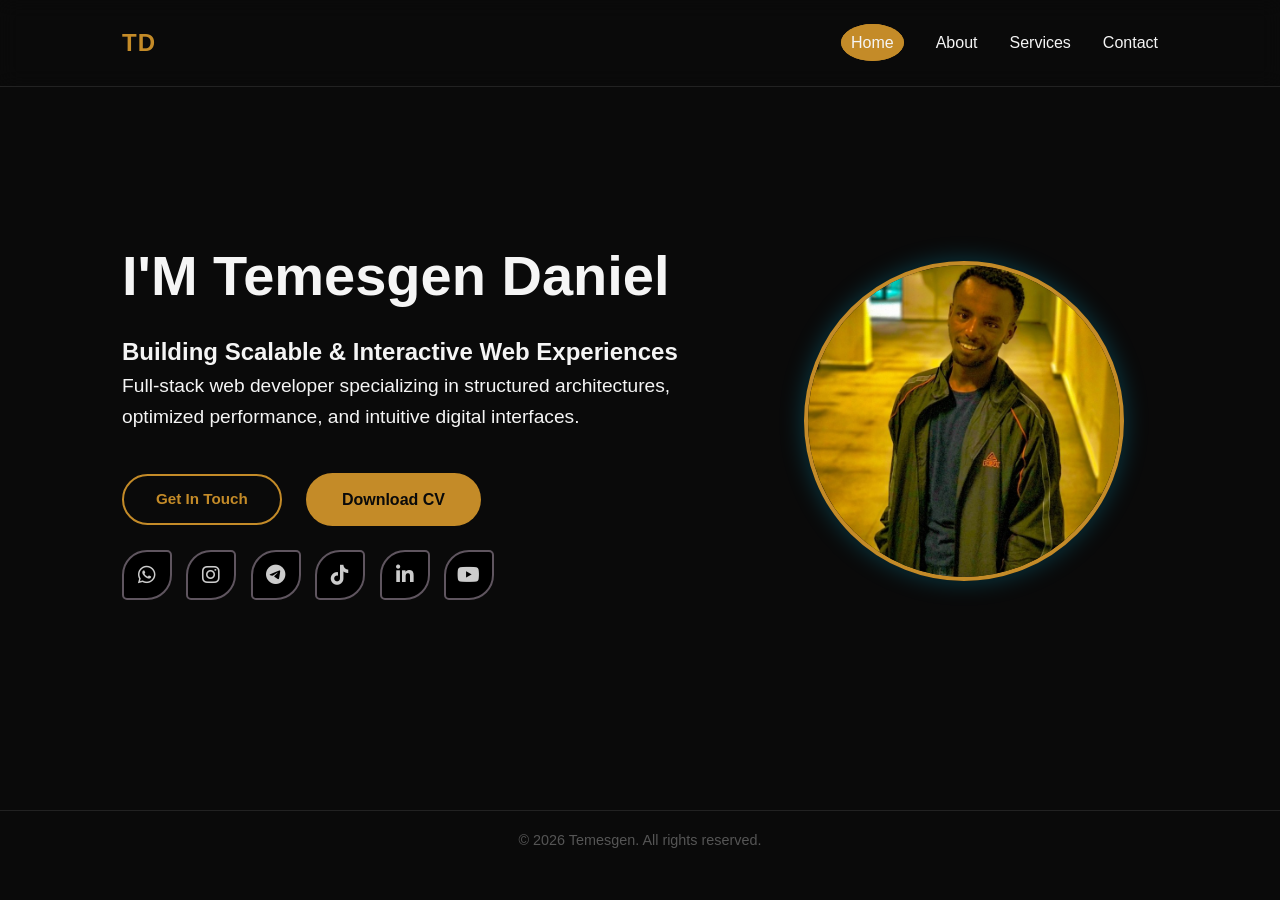
<file: index.html>
<!DOCTYPE html>
<html lang="en">
<head>
    <meta charset="UTF-8" />
    <meta name="viewport" content="width=device-width, initial-scale=1.0" />
    <title>Temesgen-Portfolio</title>
    <!-- Font Awesome 6 (Free) -->
    <link rel="stylesheet" href="https://cdnjs.cloudflare.com/ajax/libs/font-awesome/6.4.0/css/all.min.css" />
    <link rel="stylesheet" href="style.css">
</head>
<body>

    <!-- ===== HEADER ===== -->
    <header>
        <div class="container">
            <nav>
                <div class="logo">TD</div>
                <ul class="nav-links">
                    <li><a class="active" href="index.html">Home</a></li>
                    <li><a href="about.html">About</a></li>
                    <li><a href="skill.html">Services</a></li>
                    <li><a href="contact.html">Contact</a></li>
                </ul>
            </nav>
        </div>
    </header>

    <!-- ===== HERO ===== -->
    <section id="home">
        <div class="container">
            <div class="hero-wrapper">
                <div class="hero-content">
                    <h1>I'M Temesgen Daniel</h1>
                    <h2>Building <span>Scalable</span> &amp; Interactive Web Experiences</h2>
                    <p>Full-stack web developer specializing in structured architectures, optimized performance, and intuitive digital interfaces.</p>

                    <!-- Social + CTA -->
                    <div class="btn-sci">
                        <a href="contact.html" class="btn">Get In Touch</a>
<a href="Temesgen-Daniel-CV.pdf" class="CV">Download CV</a>
                        <div class="sci">
                            <a href="https://wa.me/251963929425" class="whatsapp" target="_blank" aria-label="WhatsApp">
    <i class="fab fa-whatsapp"></i>
</a>
                            <!-- Instagram -->
                            <a href="https://instagram.com/temula197" class="instagram" target="_blank" aria-label="Instagram">
                                <i class="fab fa-instagram"></i>
                            </a>
                            <!-- Telegram -->
                            <a href="https://t.me/temula197" class="telegram" target="_blank" aria-label="Telegram">
                                <i class="fab fa-telegram-plane"></i>
                            </a>
                            <!-- TikTok -->
                            <a href="https://tiktok.com/@temula1971" class="tiktok" target="_blank" aria-label="TikTok">
                                <i class="fab fa-tiktok"></i>
                            </a>
                            <!-- LinkedIn -->
                            <a href="https://linkedin.com/in/temula197" class="linkedin" target="_blank" aria-label="LinkedIn">
                                <i class="fab fa-linkedin-in"></i>
                            </a>
                            <!-- YouTube -->
                            <a href="https://youtube.com/@temula197" class="youtube" target="_blank" aria-label="YouTube">
                                <i class="fab fa-youtube"></i>
                            </a>
                        </div>
                    </div>
                </div>

                <div class="hero-image-container">
                    <img src="td.jpg" alt="Temesgen Daniel" class="hero-img" />
                </div>
            </div>
        </div>
    </section>

    <!-- ===== FOOTER ===== -->
    <footer>
        <div class="container">
            &copy; 2026 Temesgen. All rights reserved.
        </div>
    </footer>

</body>
</html>
</file>
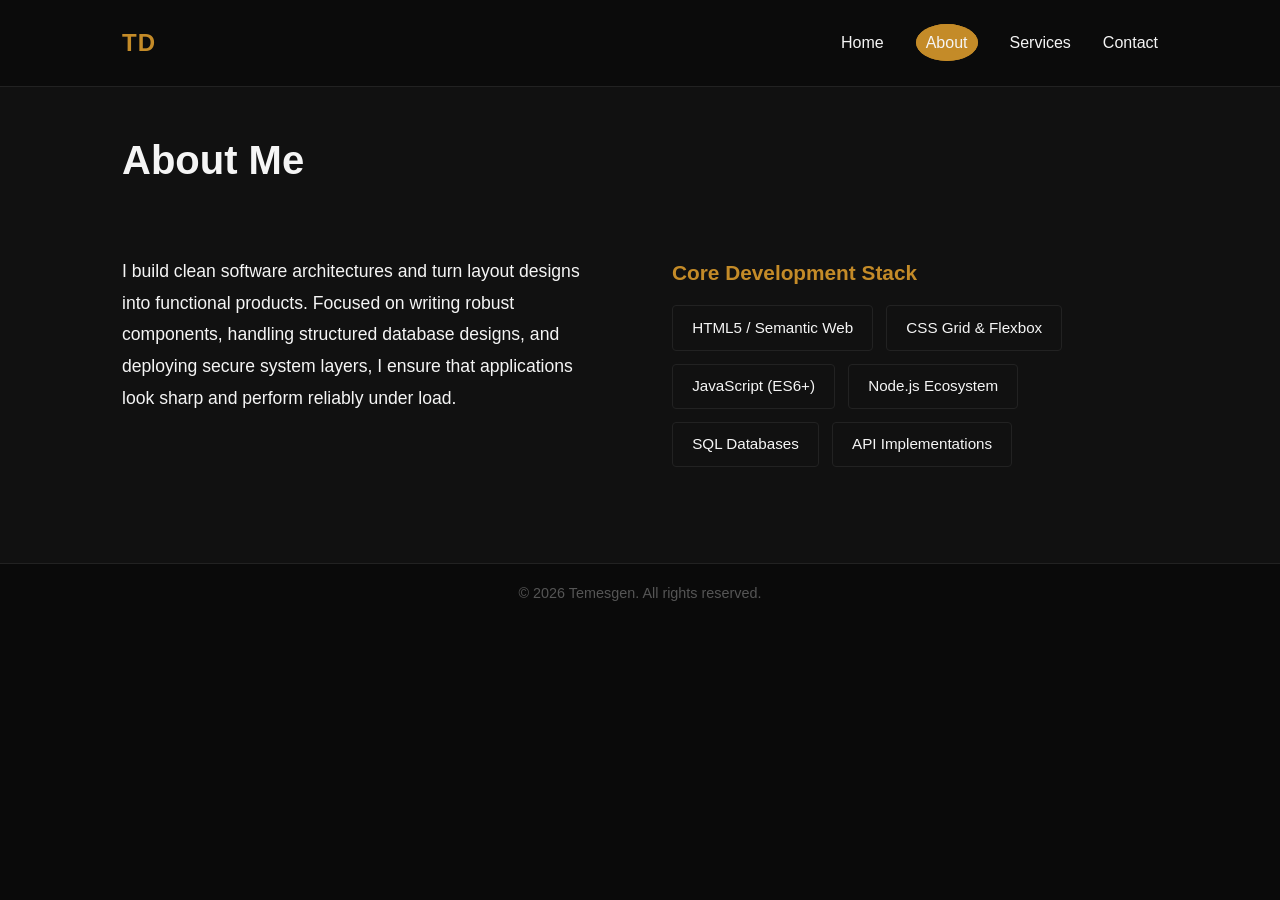
<file: about.html>
<!DOCTYPE html>
<html lang="en">
<head>
    <meta charset="UTF-8">
    <meta name="viewport" content="width=device-width, initial-scale=1.0">
    <title>Temesgen-Portfoliot</title>
     <link rel="stylesheet" href="style.css">
</head>
<body>
      <header>
    <div class="container">
      <nav>
        <div class="logo">TD</div>
        <ul class="nav-links">
          <li><a href="index.html">Home</a></li>
          <li><a class="active" href="about.html">About</a></li>
          <li><a href="skill.html">Services</a></li>
          <li><a  href="contact.html">Contact</a></li>
        </ul>
      </nav>
    </div>
  </header>
   <section id="about">
    <div class="container">
      <h2 class="section-title">About Me</h2>
      <div class="about-wrapper">
        <div class="about-text">
          <p>I build clean software architectures and turn layout designs into functional products. Focused on writing robust components, handling structured database designs, and deploying secure system layers, I ensure that applications look sharp and perform reliably under load.</p>
        </div>
        <div>
          <h3 class="skills-title">Core Development Stack</h3>
          <div class="skills-grid">
            <span class="skill-badge">HTML5 / Semantic Web</span>
            <span class="skill-badge">CSS Grid & Flexbox</span>
            <span class="skill-badge">JavaScript (ES6+)</span>
            <span class="skill-badge">Node.js Ecosystem</span>
            <span class="skill-badge">SQL Databases</span>
            <span class="skill-badge">API Implementations</span>
          </div>
        </div>
      </div>
    </div>
  </section>
   <footer>
    <div class="container">
      &copy; 2026 Temesgen. All rights reserved.
    </div>
  </footer>
</body>
</html>
</file>
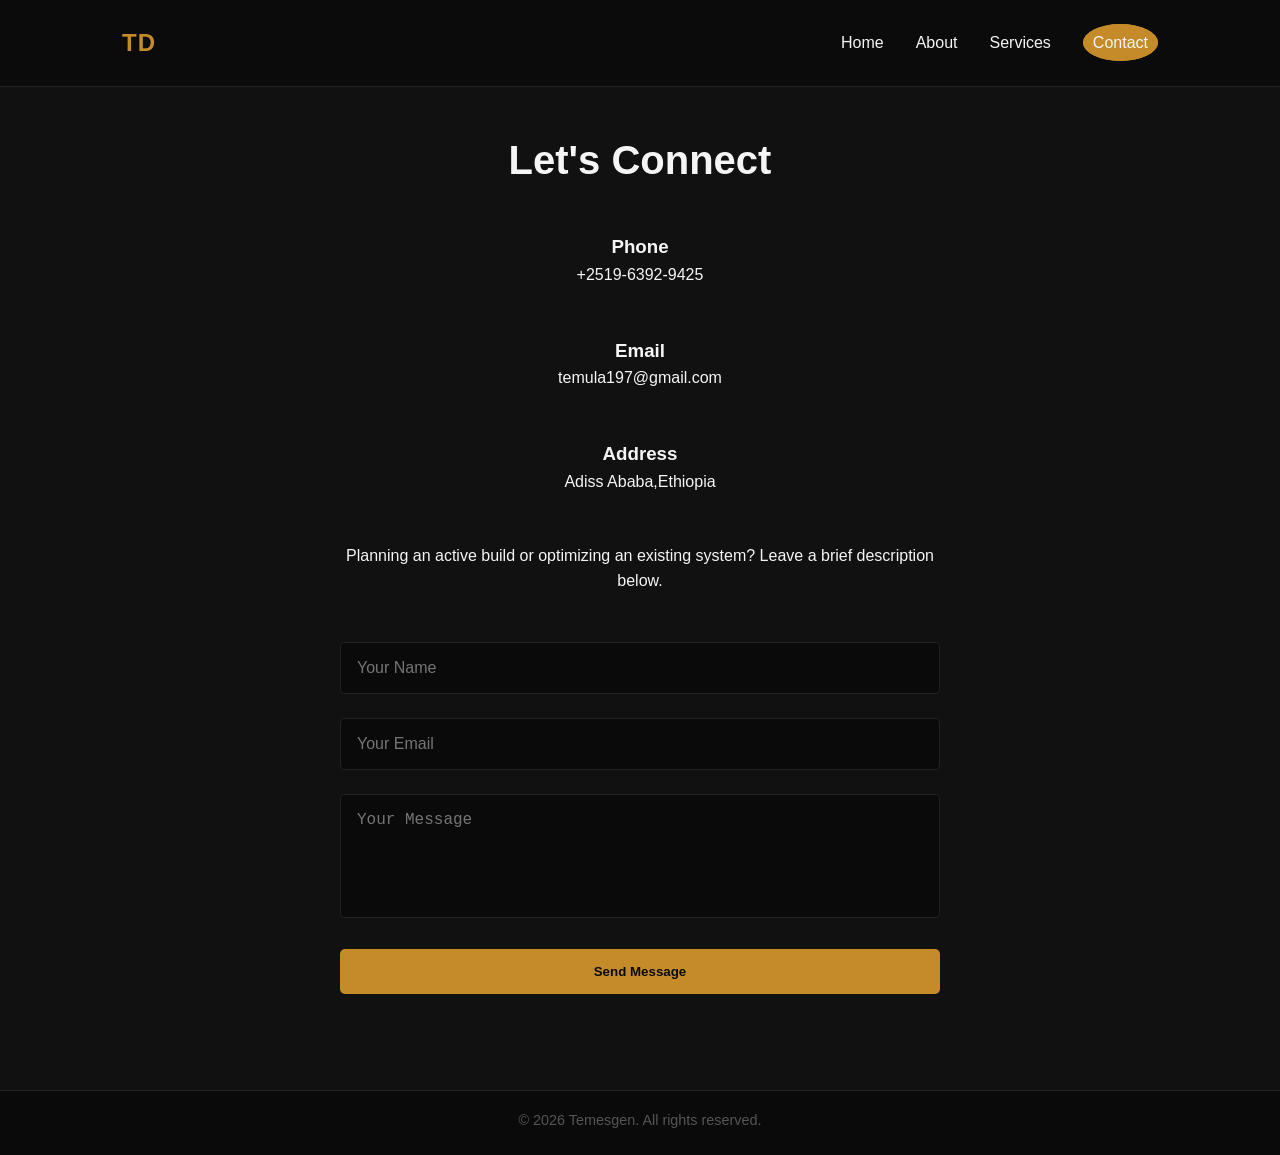
<file: contact.html>
<!DOCTYPE html>
<html lang="en">
<head>
    <meta charset="UTF-8">
    <meta name="viewport" content="width=device-width, initial-scale=1.0">
    <title>Temesgen-Portfolio</title>
     <link rel="stylesheet" href="style.css">
</head>
<body>
    <header>
    <div class="container">
      <nav>
        <div class="logo">TD</div>
        <ul class="nav-links">
          <li><a href="index.html">Home</a></li>
          <li><a href="about.html">About</a></li>
          <li><a href="skill.html">Services</a></li>
          <li><a class="active" href="contact.html">Contact</a></li>
        </ul>
      </nav>
    </div>
  </header>  
  <section id="contact">
    <div class="container">
      <div class="contact-form-container">
        <h2 class="section-title" style="display: inline-block; margin-bottom: 1.5rem;">Let's Connect</h2>
        <h3>Phone</h3>
        <p>+2519-6392-9425</p>
        <h3>Email</h3>
        <p>temula197@gmail.com</p>
        <h3>Address</h3>
        <p> Adiss Ababa,Ethiopia</p>
        <p>Planning an active build or optimizing an existing system? Leave a brief description below.</p>
        
        <form id="portfolioForm" class="contact-form">
          <div class="form-group">
            <input type="text" id="name" placeholder="Your Name" required>
          </div>
          <div class="form-group">
            <input type="email" id="email" placeholder="Your Email" required>
          </div>
          <div class="form-group">
            <textarea id="message" rows="5" placeholder="Your Message" required></textarea>
          </div>
          <button type="submit" class="btn">Send Message</button>
        </form>
      </div>
    </div>
  </section>
   <footer>
    <div class="container">
      &copy; 2026 Temesgen. All rights reserved.
    </div>
  </footer>
</body>
</html>
</file>
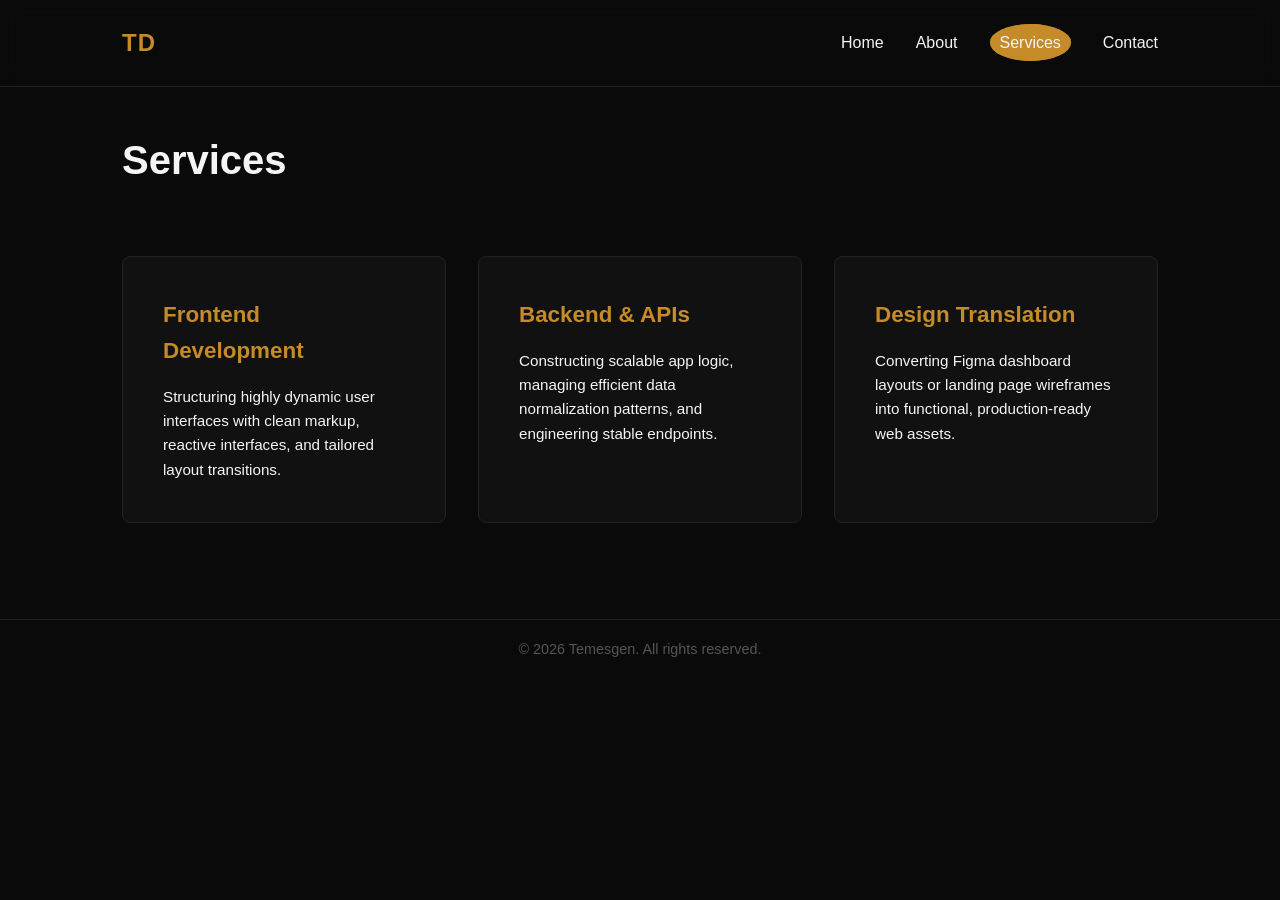
<file: skill.html>
<!DOCTYPE html>
<html lang="en">
<head>
    <meta charset="UTF-8">
    <meta name="viewport" content="width=device-width, initial-scale=1.0">
    <title>Temesgen-Portfolio</title>
     <link rel="stylesheet" href="style.css">
</head>
<body>
      <header>
    <div class="container">
      <nav>
        <div class="logo">TD</div>
        <ul class="nav-links">
          <li><a href="index.html">Home</a></li>
          <li><a href="about.html">About</a></li>
          <li><a class="active" href="skill.html">Services</a></li>
          <li><a href="contact.html">Contact</a></li>
        </ul>
      </nav>
    </div>
      </header>
       <section id="services">
    <div class="container">
      <h2 class="section-title">Services</h2>
      <div class="services-grid">
        <div class="service-card">
          <h3>Frontend Development</h3>
          <p>Structuring highly dynamic user interfaces with clean markup, reactive interfaces, and tailored layout transitions.</p>
        </div>
        <div class="service-card">
          <h3>Backend & APIs</h3>
          <p>Constructing scalable app logic, managing efficient data normalization patterns, and engineering stable endpoints.</p>
        </div>
        <div class="service-card">
          <h3>Design Translation</h3>
          <p>Converting Figma dashboard layouts or landing page wireframes into functional, production-ready web assets.</p>
        </div>
      </div>
    </div>
  </section>
   <footer>
    <div class="container">
      &copy; 2026 Temesgen. All rights reserved.
    </div>
  </footer>
</body>
</html>
</file>
<file: style.css>
:root {
      --bg-primary: #0a0a0a;
      --bg-secondary: #111111;
      --accent: #c48b28;
      --text-main: #f5f5f5;
      --border-color: #222222;
      --transition: all 0.3s ease;

      /* Brand Colors for Social Icons */
      --color-whatsapp:#25D366;
      --color-instagram: #E4405F;
      --color-telegram: #0088cc;
      --color-tiktok: #010101;
      --color-linkedin: #0A66C2;
      --color-youtube: #FF0000;
    }

    * {
      margin: 0;
      padding: 0;
      box-sizing: border-box;
    }

    body {
      font-family: 'Segoe UI', Tahoma, Geneva, Verdana, sans-serif;
      background-color: var(--bg-primary);
      color: var(--text-main);
      line-height: 1.6;
    }

    .container {
      max-width: 1100px;
      margin: 0 auto;
      padding: 0 2rem;
    }

  
    header {
      position: fixed;
      top: 0;
      left: 0;
      width: 100%;
      background-color: rgba(10, 10, 10, 0.8);
      backdrop-filter: blur(10px);
      border-bottom: 1px solid var(--border-color);
    }

    nav {
      display: flex;
      justify-content: space-between;
      align-items: center;
      padding: 1.5rem 0;
    }

    .logo {
      font-size: 1.5rem;
      font-weight: bold;
      letter-spacing: 1px;
      color: var(--accent);
    }

    .nav-links {
      display: flex;
      list-style: none;
      gap: 2rem;
    }

    .nav-links a {
      color: var(--text-muted);
      text-decoration: none;
      font-weight: 500;
      transition: var(--transition);
    }

    .active {
  background-color:#c48b28;
  border-radius: 50%;
  border: 10px solid #c48b28;
}
    section {
      padding: 8rem 0 6rem 0;
    }

    .section-title {
      font-size: 2.5rem;
      margin-bottom: 3rem;
      position: relative;
      padding-bottom: 1rem;
    }

    #home {
      min-height: 90vh;
      display: flex;
      align-items: center;
    }

    .hero-wrapper {
      display: grid;
      grid-template-columns: 1.2fr 0.8fr;
      gap: 4rem;
      align-items: center;
    }

    .hero-content h1 {
      font-size: 3.5rem;
      line-height: 1.2;
      margin-bottom: 1.5rem;
    }

    .hero-content h1 span {
      color: var(--accent);
    }

    .hero-content p {
      color: var(--text-muted);
      font-size: 1.2rem;
      margin-bottom: 2.5rem;
    }
    
    .CV{
      display: inline-block;
      background-color: var(--accent);
      color: var(--bg-primary);
      padding: 0.8rem 2.2rem;
      border-radius: 50px;
      font-weight: bold;
      text-decoration: none;
      transition: var(--transition);
      border: 1px solid transparent;
      cursor: pointer;
    }

    .CV:hover {
      background-color: transparent;
      color: var(--accent);
      border-color: var(--accent);
    }

    .btn {
      display: inline-block;
      background-color: var(--accent);
      color: var(--bg-primary);
      padding: 0.8rem 2.2rem;
      border-radius: 5px;
      font-weight: bold;
      text-decoration: none;
      transition: var(--transition);
      border: 2px solid transparent;
      cursor: pointer;
    }

    .btn:hover {
      background-color: transparent;
      color: var(--accent);
      border-color: var(--accent);
    }

    .hero-image-container {
      display: flex;
      justify-content: center;
    }

    .hero-img {
      width: 320px;
      height: 320px;
      border-radius: 50%;
      object-fit: cover;
      border: 4px solid var(--accent);
      box-shadow: 0 0 25px rgba(0, 210, 255, 0.25);
    }

   
    #about {
      background-color: var(--bg-secondary);
    }

    .about-wrapper {
      display: grid;
      grid-template-columns: 1fr 1fr;
      gap: 4rem;
    }

    .about-text {
      color: var(--text-muted);
      font-size: 1.1rem;
      line-height: 1.8;
    }

    .skills-title {
      margin-bottom: 1rem;
      color: var(--accent);
      font-size: 1.3rem;
    }

    .skills-grid {
      display: flex;
      flex-wrap: wrap;
      gap: 0.8rem;
    }

    .skill-badge {
      background-color: var(--bg-card);
      border: 1px solid var(--border-color);
      padding: 0.6rem 1.2rem;
      border-radius: 4px;
      font-size: 0.95rem;
    }

    .services-grid {
      display: grid;
      grid-template-columns: repeat(auto-fit, minmax(300px, 1fr));
      gap: 2rem;
    }

    .service-card {
      background-color: var(--bg-secondary);
      border: 1px solid var(--border-color);
      padding: 2.5rem;
      border-radius: 8px;
      transition: var(--transition);
    }

    .service-card:hover {
      transform: translateY(-5px);
      border-color: var(--accent);
    }

    .service-card h3 {
      color: var(--accent);
      font-size: 1.4rem;
      margin-bottom: 1rem;
    }

    .service-card p {
      color: var(--text-muted);
      font-size: 0.95rem;
    }


    #contact {
      background-color: var(--bg-secondary);
    }

    .contact-form-container {
      max-width: 600px;
      margin: 0 auto;
      text-align: center;
    }

    .contact-form-container p {
      color: var(--text-muted);
      margin-bottom: 3rem;
    }

    .contact-form {
      display: flex;
      flex-direction: column;
      gap: 1.5rem;
    }

    .form-group input, 
    .form-group textarea {
      width: 100%;
      padding: 1rem;
      background-color: var(--bg-primary);
      border: 1px solid var(--border-color);
      border-radius: 5px;
      color: var(--text-main);
      font-size: 1rem;
      outline: none;
      transition: var(--transition);
    }

    .form-group input:focus, 
    .form-group textarea:focus {
      border-color: var(--accent);
    }

    .form-group textarea {
      resize: none;
    }

    .contact-form .btn {
      width: 100%;
    }


    footer {
      padding:18px 0;
      text-align: center;
      border-top: 1px solid var(--border-color);
      color: #555555;
      font-size: 0.9rem;
    }

  
    @media (max-width: 768px) {
      .hero-wrapper, .about-wrapper {
        grid-template-columns: 1fr;
        gap: 3rem;
      }
      .hero-wrapper {
        text-align: center;
      }
      .hero-image-container {
        order: -1; 
      }
      .hero-content h1 {
        font-size: 2.5rem;
      }
      .section-title {
        font-size: 2rem;
      }
    }


/* Container for the "Get In Touch" button + social icons */
.btn-sci {
  display: flex;
  align-items: center;
  gap: 1.5rem;
  flex-wrap: wrap;
  margin-top: 0.5rem;
}

/* Style the CTA button inside .btn-sci (overrides the global .btn) */
.btn-sci .btn {
  padding: 0.7rem 2rem;
  border-radius: 50px;
  background: transparent;
  color: var(--accent);
  border: 2px solid var(--accent);
  font-size: 0.95rem;
}
.btn-sci .btn:hover {
  background: var(--accent);
  color: #0a0a0a;
  transform: translateX(5px);
}

/* Social icons wrapper */
.sci {
  display: flex;
  gap: 0.9rem;
  align-items: center;
  flex-wrap: wrap;
}

/* Each icon link – base style */
.sci a {
  display: inline-flex;
  align-items: center;
  justify-content: center;
  width: 50px;
  height: 50px;
  border-radius: 50% 10% 50% 10%;
  background: black;
  border: 2px solid #5f555f;
  color: #cccccc;
  font-size: 1.25rem;
  text-decoration: none;
  transition: all 0.35s cubic-bezier(0.25, 0.46, 0.45, 0.94);
  position: relative;
  overflow: hidden;
}

/* Hover effect – brand color + lift + scale */
.sci a:hover {
  transform: translateY(-6px) scale(1.08);
  border-color: transparent;
  box-shadow: 0 10px 25px rgba(0, 0, 0, 0.5);
}

/* ---- Individual Brand Colors on Hover ---- */
.sci a.whatsapp:hover {
  background: var(--color-whatsapp);
  color: #fff;
  box-shadow: 0 0 30px rgba(37, 211, 102,0.4);
}
.sci a.instagram:hover {
  background: var(--color-instagram);
  color: #fff;
  box-shadow: 0 0 30px rgba(228, 64, 95, 0.4);
}
.sci a.telegram:hover {
  background: var(--color-telegram);
  color: #fff;
  box-shadow: 0 0 30px rgba(0, 136, 204, 0.4);
}
.sci a.tiktok:hover {
  background: #010101;
  color: #fff;
  box-shadow: 0 0 30px rgba(0, 0, 0, 0.5);
  border-color: #25f4ee;
}
.sci a.linkedin:hover {
  background: var(--color-linkedin);
  color: #fff;
  box-shadow: 0 0 30px rgba(10, 102, 194, 0.4);
}
.sci a.youtube:hover {
  background: var(--color-youtube);
  color: #fff;
  box-shadow: 0 0 30px rgba(255, 0, 0, 0.4);
}

/* Subtle shimmer overlay on hover */
.sci a::after {
  content: '';
  position: absolute;
  inset: 0;
  border-radius: 50% 10% 50% 10%;
  background: radial-gradient(circle at 30% 30%, rgba(255, 255, 255, 0.15), transparent 70%);
  opacity: 0;
  transition: var(--transition);
  pointer-events: none;
}
.sci a:hover::after {
  opacity: 1;
}

/* Responsive adjustments */
@media (max-width: 768px) {
  .btn-sci {
    justify-content: center;
  }
  .sci a {
    width: 44px;
    height: 44px;
    font-size: 1.1rem;
  }
}

@media (max-width: 480px) {
  .sci a {
    width: 40px;
    height: 40px;
    font-size: 1rem;
  }
  .btn-sci {
    gap: 1rem;
  }
}
</file>
